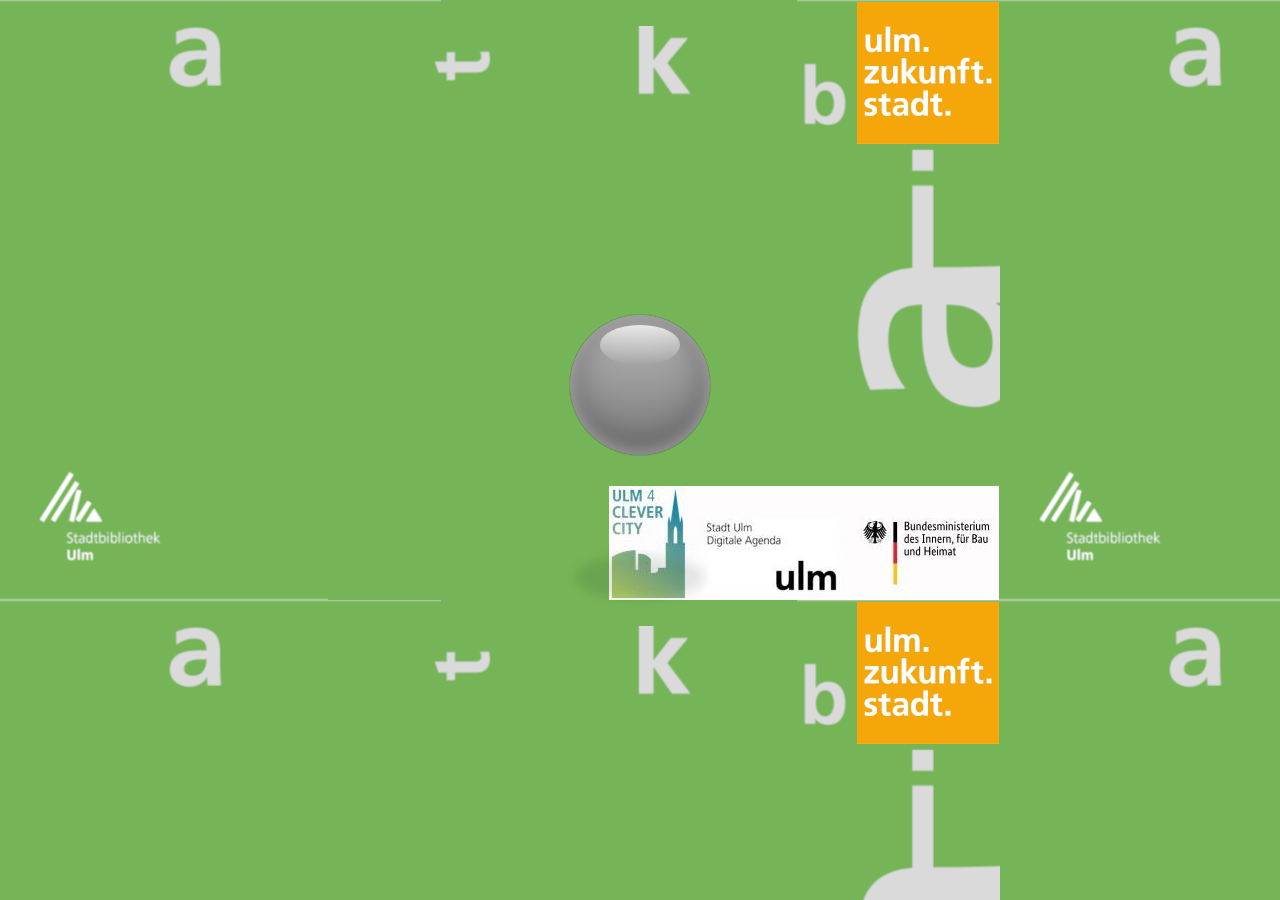
<file: StadtBibliothek_Ulm/html/index.html>
<!DOCTYPE html>
<html lang="en">
    <head>
		<meta charset="UTF-8" />
        <meta http-equiv="X-UA-Compatible" content="IE=edge,chrome=1"> 
        <title> Animated 3D Bouncing Ball with CSS3</title>
		<link rel="shortcut icon" href="../favicon.ico"> 
        <link rel="stylesheet" type="text/css" href="css/demo.css" />
        <link rel="stylesheet" type="text/css" href="css/style.css" />
		<link href='http://fonts.googleapis.com/css?family=Open+Sans+Condensed:700,300,300italic' rel='stylesheet' type='text/css'>
		<script type="text/javascript" src="js/modernizr.custom.79639.js"></script> 
		<!--[if IE]><style>.main{display:none;}</style><![endif]-->
    </head>
    <body>
        <div class="container">

			<header>
				
				<div class="support-note"><!-- with modernizr we check browser support -->
					<span class="no-cssanimations">CSS animations are not supported in your browser</span>
					<span class="no-csstransforms">CSS transforms are not supported in your browser</span>
					<!--span class="no-csstransforms3d">CSS 3D transforms are not supported in your browser</span-->
					<span class="no-csstransitions">CSS transitions are not supported in your browser</span>
				</div>
				
			</header>
			<section class="main">
				<div id="ballWrapper">
					<div id="ball"></div>
					<div id="ballShadow"></div>			
				</div>				
			</section>
        </div>
    </body>
</html>
</file>
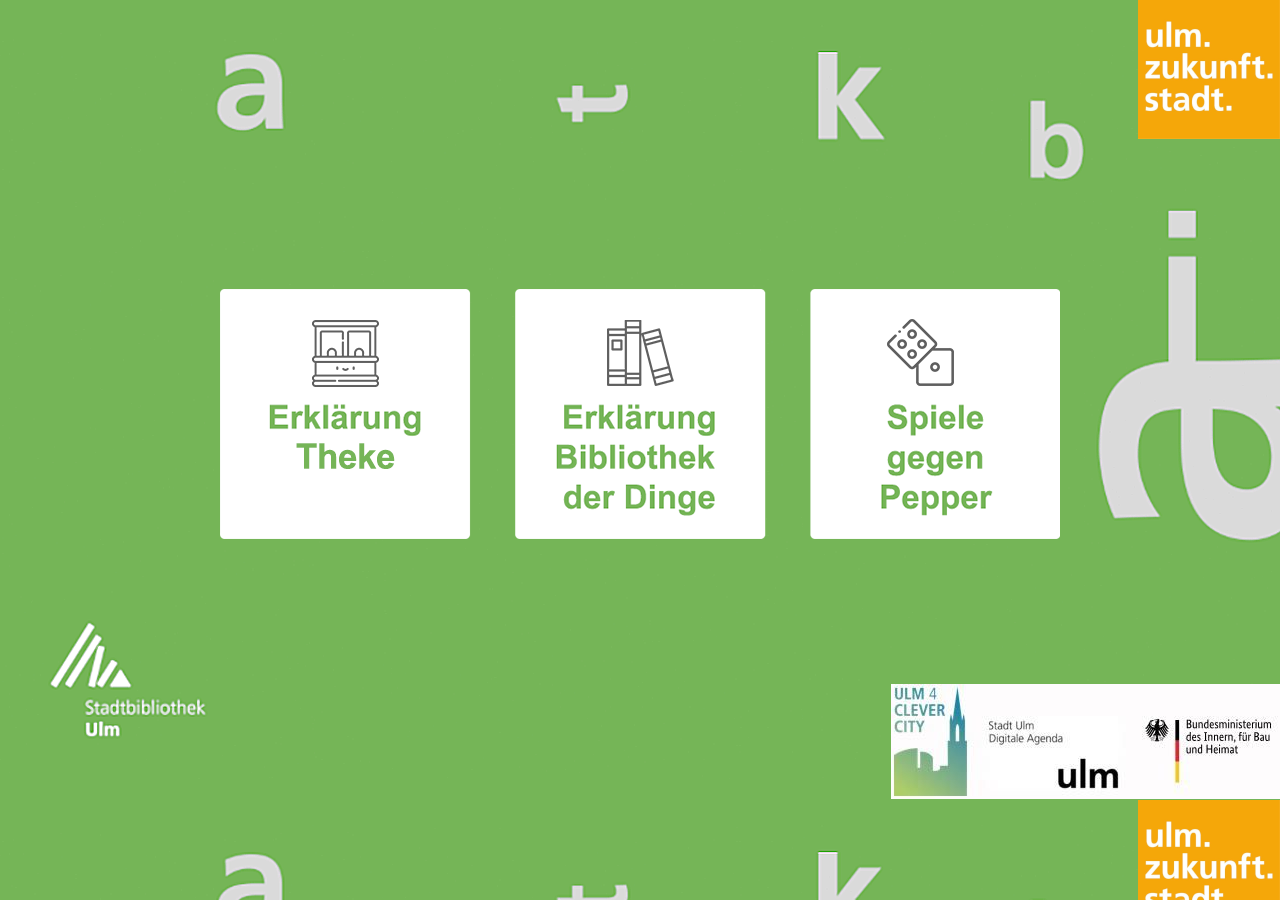
<file: StadtBibliothek_Ulm/html/menu.html>
<!DOCTYPE html>
<html>
<head>
	<title>Auswahlmenü</title>
	<meta charset="UTF-8">
	<meta http-equiv="Content-Type" content="text/html; charset=UTF-8">
	<meta name="viewport" content="initial-scale = 1.0, minimum-scale = 1.0, maximum-scale = 1.0" />

	<link rel="stylesheet" type="text/css" href="css/main.css" />
	<link rel="stylesheet" type="text/css" href="css/menu.css" />

	<link href='http://fonts.googleapis.com/css?family=Open+Sans+Condensed:700,300,300italic' rel='stylesheet' type='text/css'>

	<script type="text/javascript" src="js/jquery-3.1.0.min.js"></script>
	<script type="text/javascript" src="js/QiFunctions.js"></script>
	<script type="text/javascript" src="js/qimessaging/2/qimessaging.js"></script>

	<script type="text/javascript" src="js/main.js"></script>
	<script type="text/javascript" src="js/menu.js"></script>
</head>
<body>
	<div class="menu-button-box" id="theke" onclick="start_info_theke()"></div>
	<div class="menu-button-box" id="bib" onclick="start_info_bib()"></div>
	<div class="menu-button-box" id="games" onclick="start_games()"></div>
</body>
</html>
</file>
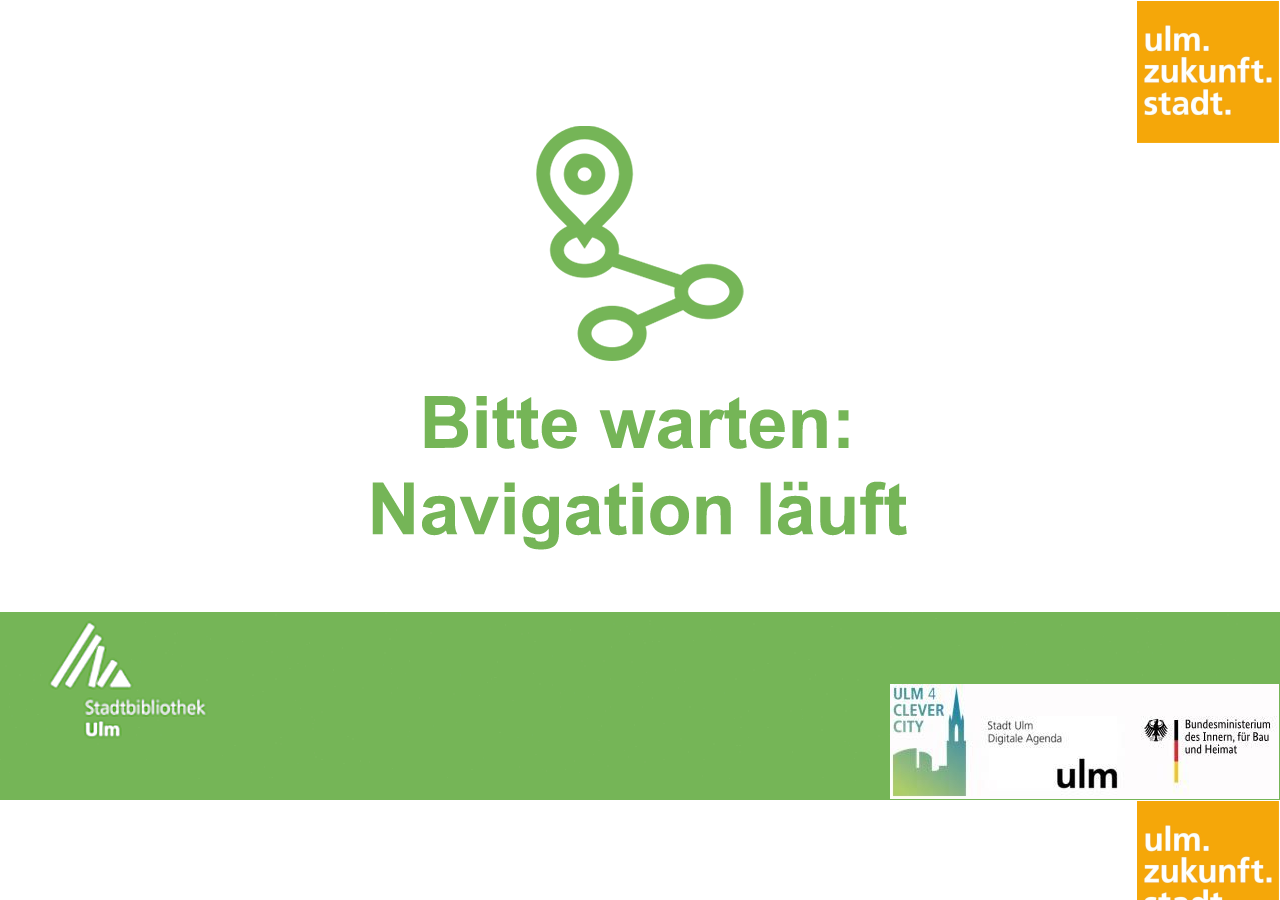
<file: StadtBibliothek_Ulm/html/nav_screen.html>
<!DOCTYPE html>
<html>
<head>
	<meta charset="utf-8">
	<title>Start</title>
	<meta http-equiv="Content-Type" content="text/html; charset=UTF-8">
	<meta name="viewport" content="initial-scale = 1.0, minimum-scale = 1.0, maximum-scale = 1.0" />
	<script type="text/javascript" src="js/jquery-3.1.0.min.js"></script>
	<script type="text/javascript" src="js/main.js"></script>
</head>
<body style="background-image: url('./images/Waiting.png'); -webkit-user-select: none;
    -moz-user-select: none;
    -ms-user-select: none;
    user-select: none;
    margin: 0;
    height: 100%;
    width: 100%;
    overflow: hidden">
</body>
</html>
</file>
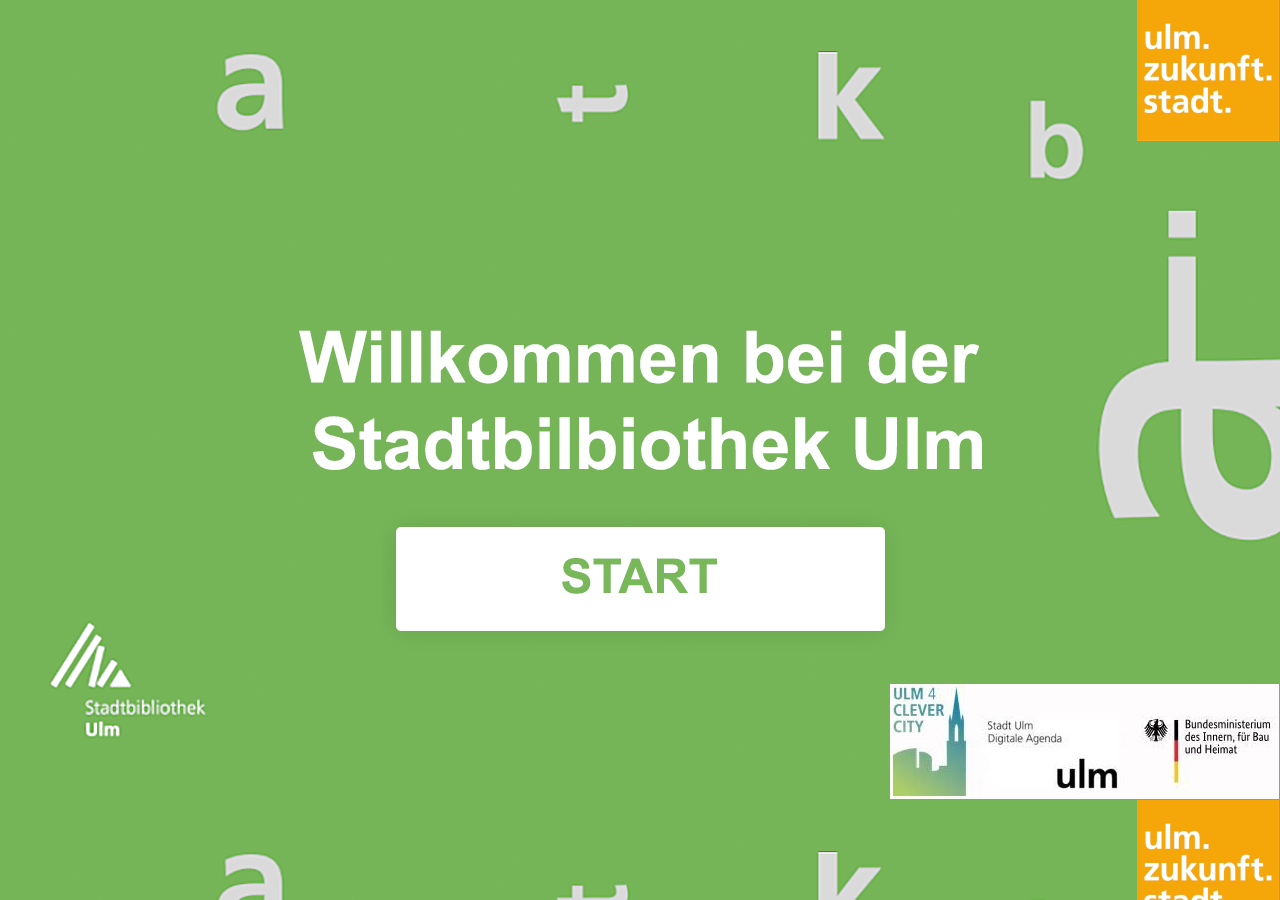
<file: StadtBibliothek_Ulm/html/start.html>
<!DOCTYPE html>
<html>
<head>
	<meta charset="utf-8">
	<title>Start</title>
	<meta http-equiv="Content-Type" content="text/html; charset=UTF-8">
	<meta name="viewport" content="initial-scale = 1.0, minimum-scale = 1.0, maximum-scale = 1.0" />

	<link rel="stylesheet" type="text/css" href="css/main.css" />
	<link rel="stylesheet" type="text/css" href="css/start.css" />

	<link href='http://fonts.googleapis.com/css?family=Open+Sans+Condensed:700,300,300italic' rel='stylesheet' type='text/css'>

	<script type="text/javascript" src="js/jquery-3.1.0.min.js"></script>
	<script type="text/javascript" src="js/QiFunctions.js"></script>
	<script type="text/javascript" src="js/qimessaging/2/qimessaging.js"></script>

	<script type="text/javascript" src="js/main.js"></script>
	<script type="text/javascript" src="js/start.js"></script>
</head>
<body>
<div id="StartButton" onclick="gotoMenu()">
</div>
</body>
</html>
</file>
<file: StadtBibliothek_Ulm/html/css/style.css>
/* 3D Bouncing ball */

body{
    -webkit-user-select: none;
    -moz-user-select: none;
    -ms-user-select: none;
    user-select: none;
}

#ballWrapper {
	width: 140px;
	height: 300px;
	position: fixed;
	left: 50%;
	top: 35%;
	margin-left: -70px;
	z-index: 100;
	-webkit-transform: scale(1);
	-moz-transform: scale(1);
	-ms-transform: scale(1);
	-o-transform: scale(1);
	transform: scale(1);
	-webkit-transition: all 5s linear 0s;
	-moz-transition: all 5s linear 0s;
	transition: all 5s linear 0s;
	cursor: pointer;
}

#ballWrapper:active {
	-webkit-transform: scale(0);
	-moz-transform: scale(0);
	-ms-transform: scale(0);
	-o-transform: scale(0);
	transform: scale(0);
	cursor: pointer;
}

#ball {
	width: 140px;
	height: 140px;
	border-radius: 70px;
	background: rgb(187,187,187);
	background: url([data-uri]);
	background: -moz-linear-gradient(top,  rgba(187,187,187,1) 0%, rgba(119,119,119,1) 99%);
	background: -webkit-gradient(linear, left top, left bottom, color-stop(0%,rgba(187,187,187,1)), color-stop(99%,rgba(119,119,119,1)));
	background: -webkit-linear-gradient(top,  rgba(187,187,187,1) 0%,rgba(119,119,119,1) 99%);
	background: -o-linear-gradient(top,  rgba(187,187,187,1) 0%,rgba(119,119,119,1) 99%);
	background: -ms-linear-gradient(top,  rgba(187,187,187,1) 0%,rgba(119,119,119,1) 99%);
	background: linear-gradient(top,  rgba(187,187,187,1) 0%,rgba(119,119,119,1) 99%);
	filter: progid:DXImageTransform.Microsoft.gradient( startColorstr='#bbbbbb', endColorstr='#777777',GradientType=0 );
	box-shadow: inset 0 -5px 15px rgba(255,255,255,0.4), 
				inset -2px -1px 40px rgba(0,0,0,0.4), 
				0 0 1px #000;	
	position: absolute;
	top: 0;	
	z-index: 11;
	-webkit-animation: jump 1s infinite;
	-moz-animation: jump 1s infinite;
	-o-animation: jump 1s infinite;
	-ms-animation: jump 1s infinite;
	animation: jump 1s infinite;
	cursor: pointer;
}

#ball::after {
	content: "";
	width: 80px; 
	height: 40px; 
	position: absolute;
	left: 30px;
	top: 10px;
	z-index: 10;
	background: url([data-uri]);
	background: -moz-linear-gradient(top,  rgba(232,232,232,1) 0%, rgba(232,232,232,1) 1%, rgba(255,255,255,0) 100%);
	background: -webkit-gradient(linear, left top, left bottom, color-stop(0%,rgba(232,232,232,1)), color-stop(1%,rgba(232,232,232,1)), color-stop(100%,rgba(255,255,255,0)));
	background: -webkit-linear-gradient(top,  rgba(232,232,232,1) 0%,rgba(232,232,232,1) 1%,rgba(255,255,255,0) 100%);
	background: -o-linear-gradient(top,  rgba(232,232,232,1) 0%,rgba(232,232,232,1) 1%,rgba(255,255,255,0) 100%);
	background: -ms-linear-gradient(top,  rgba(232,232,232,1) 0%,rgba(232,232,232,1) 1%,rgba(255,255,255,0) 100%);
	background: linear-gradient(top,  rgba(232,232,232,1) 0%,rgba(232,232,232,1) 1%,rgba(255,255,255,0) 100%);
	filter: progid:DXImageTransform.Microsoft.gradient( startColorstr='#e8e8e8', endColorstr='#00ffffff',GradientType=0 );
	border-radius: 40px / 20px;	
}

#ballShadow {
	position: absolute;
	left: 50%;
	bottom: 0;
	z-index: 10;
	margin-left: -30px;
	width: 60px;
	height: 75px;
	background: rgba(20, 20, 20, .1);
	box-shadow: 0px 0 20px 35px rgba(20,20,20,.1);
	border-radius: 30px / 40px;	
	-webkit-transform: scaleY(.3);
	-moz-transform: scaleY(.3);
	-ms-transform: scaleY(.3);
	-o-transform: scaleY(.3);
	transform: scaleY(.3);
	-webkit-animation: shrink 1s infinite;
	-moz-animation: shrink 1s infinite;
	-o-animation: shrink 1s infinite;
	-ms-animation: shrink 1s infinite;
	animation: shrink 1s infinite;
}

/* Animations */

@-webkit-keyframes jump {
	0% {top: 0;
		-webkit-animation-timing-function: ease-in;
	}
	40% {}
	50% {top: 140px;
		height: 140px;
		-webkit-animation-timing-function: ease-out;
	}
	55% {top: 160px; height: 120px; border-radius: 70px / 60px;
		-webkit-animation-timing-function: ease-in;}
	65% {top: 120px; height: 140px; border-radius: 70px;
		-webkit-animation-timing-function: ease-out;}
	95% {
		top: 0;		
		-webkit-animation-timing-function: ease-in;
	}
	100% {top: 0;
		-webkit-animation-timing-function: ease-in;
	}
}

@-moz-keyframes jump {
	0% {top: 0;
		-moz-animation-timing-function: ease-in;
	}
	40% {}
	50% {top: 140px;
		height: 140px;
		-moz-animation-timing-function: ease-out;
	}
	55% {top: 160px; height: 120px; border-radius: 70px / 60px;
		-moz-animation-timing-function: ease-in;}
	65% {top: 120px; height: 140px; border-radius: 70px;
		-moz-animation-timing-function: ease-out;}
	95% {
		top: 0;		
		-moz-animation-timing-function: ease-in;
	}
	100% {top: 0;
		-moz-animation-timing-function: ease-in;
	}
}

@-o-keyframes jump {
	0% {top: 0;
		-o-animation-timing-function: ease-in;
	}
	40% {}
	50% {top: 140px;
		height: 140px;
		-o-animation-timing-function: ease-out;
	}
	55% {top: 160px; height: 120px; border-radius: 70px / 60px;
		-o-animation-timing-function: ease-in;}
	65% {top: 120px; height: 140px; border-radius: 70px;
		-o-animation-timing-function: ease-out;}
	95% {
		top: 0;		
		-o-animation-timing-function: ease-in;
	}
	100% {top: 0;
		-o-animation-timing-function: ease-in;
	}
}

@-ms-keyframes jump {
	0% {top: 0;
		-ms-animation-timing-function: ease-in;
	}
	40% {}
	50% {top: 140px;
		height: 140px;
		-ms-animation-timing-function: ease-out;
	}
	55% {top: 160px; height: 120px; border-radius: 70px / 60px;
		-ms-animation-timing-function: ease-in;}
	65% {top: 120px; height: 140px; border-radius: 70px;
		-ms-animation-timing-function: ease-out;}
	95% {
		top: 0;		
		-ms-animation-timing-function: ease-in;
	}
	100% {top: 0;
		-ms-animation-timing-function: ease-in;
	}
}

@keyframes jump {
	0% {
		top: 0;
		animation-timing-function: ease-in;
	}
	50% {
		top: 140px;
		height: 140px;
		animation-timing-function: ease-out;
	}
	55% {
		top: 160px; 
		height: 120px; 
		border-radius: 70px / 60px;
		animation-timing-function: ease-in;
	}
	65% {
		top: 120px; 
		height: 140px; 
		border-radius: 70px;
		animation-timing-function: ease-out;
	}
	95% {
		top: 0;		
		animation-timing-function: ease-in;
	}
	100% {
		top: 0;
		animation-timing-function: ease-in;
	}
}



@-webkit-keyframes shrink {
	0% {
		bottom: 0;
		margin-left: -30px;
		width: 60px;
		height: 75px;
		background: rgba(20, 20, 20, .1);
		box-shadow: 0px 0 20px 35px rgba(20,20,20,.1);
		border-radius: 30px / 40px;
		-webkit-animation-timing-function: ease-in;
	}
	50% {
		bottom: 30px;
		margin-left: -10px;
		width: 20px;
		height: 5px;
		background: rgba(20, 20, 20, .3);
		box-shadow: 0px 0 20px 35px rgba(20,20,20,.3);
		border-radius: 20px / 20px;
		-webkit-animation-timing-function: ease-out;
	}
	100% {
		bottom: 0;
		margin-left: -30px;
		width: 60px;
		height: 75px;
		background: rgba(20, 20, 20, .1);
		box-shadow: 0px 0 20px 35px rgba(20,20,20,.1);
		border-radius: 30px / 40px;
		-webkit-animation-timing-function: ease-in;
	}
}

@-moz-keyframes shrink {
	0% {
		bottom: 0;
		margin-left: -30px;
		width: 60px;
		height: 75px;
		background: rgba(20, 20, 20, .1);
		box-shadow: 0px 0 20px 35px rgba(20,20,20,.1);
		border-radius: 30px / 40px;
		-moz-animation-timing-function: ease-in;
	}
	50% {
		bottom: 30px;
		margin-left: -10px;
		width: 20px;
		height: 5px;
		background: rgba(20, 20, 20, .3);
		box-shadow: 0px 0 20px 35px rgba(20,20,20,.3);
		border-radius: 20px / 20px;
		-moz-animation-timing-function: ease-out;
	}
	100% {
		bottom: 0;
		margin-left: -30px;
		width: 60px;
		height: 75px;
		background: rgba(20, 20, 20, .1);
		box-shadow: 0px 0 20px 35px rgba(20,20,20,.1);
		border-radius: 30px / 40px;
		-moz-animation-timing-function: ease-in;
	}
}

@-o-keyframes shrink {
	0% {
		bottom: 0;
		margin-left: -30px;
		width: 60px;
		height: 75px;
		background: rgba(20, 20, 20, .1);
		box-shadow: 0px 0 20px 35px rgba(20,20,20,.1);
		border-radius: 30px / 40px;
		-o-animation-timing-function: ease-in;
	}
	50% {
		bottom: 30px;
		margin-left: -10px;
		width: 20px;
		height: 5px;
		background: rgba(20, 20, 20, .3);
		box-shadow: 0px 0 20px 35px rgba(20,20,20,.3);
		border-radius: 20px / 20px;
		-o-animation-timing-function: ease-out;
	}
	100% {
		bottom: 0;
		margin-left: -30px;
		width: 60px;
		height: 75px;
		background: rgba(20, 20, 20, .1);
		box-shadow: 0px 0 20px 35px rgba(20,20,20,.1);
		border-radius: 30px / 40px;
		-o-animation-timing-function: ease-in;
	}
}

@-ms-keyframes shrink {
	0% {
		bottom: 0;
		margin-left: -30px;
		width: 60px;
		height: 75px;
		background: rgba(20, 20, 20, .1);
		box-shadow: 0px 0 20px 35px rgba(20,20,20,.1);
		border-radius: 30px / 40px;
		-ms-animation-timing-function: ease-in;
	}
	50% {
		bottom: 30px;
		margin-left: -10px;
		width: 20px;
		height: 5px;
		background: rgba(20, 20, 20, .3);
		box-shadow: 0px 0 20px 35px rgba(20,20,20,.3);
		border-radius: 20px / 20px;
		-ms-animation-timing-function: ease-out;
	}
	100% {
		bottom: 0;
		margin-left: -30px;
		width: 60px;
		height: 75px;
		background: rgba(20, 20, 20, .1);
		box-shadow: 0px 0 20px 35px rgba(20,20,20,.1);
		border-radius: 30px / 40px;
		-ms-animation-timing-function: ease-in;
	}
}

@keyframes shrink {
	0% {
		bottom: 0;
		margin-left: -30px;
		width: 60px;
		height: 75px;
		background: rgba(20, 20, 20, .1);
		box-shadow: 0px 0 20px 35px rgba(20,20,20,.1);
		border-radius: 30px / 40px;
		animation-timing-function: ease-in;
	}
	50% {
		bottom: 30px;
		margin-left: -10px;
		width: 20px;
		height: 5px;
		background: rgba(20, 20, 20, .3);
		box-shadow: 0px 0 20px 35px rgba(20,20,20,.3);
		border-radius: 20px / 20px;
		animation-timing-function: ease-out;
	}
	100% {
		bottom: 0;
		margin-left: -30px;
		width: 60px;
		height: 75px;
		background: rgba(20, 20, 20, .1);
		box-shadow: 0px 0 20px 35px rgba(20,20,20,.1);
		border-radius: 30px / 40px;
		animation-timing-function: ease-in;
	}
}
</file>
<file: StadtBibliothek_Ulm/html/css/main.css>
/* Auswahlmenü */
</file>
<file: StadtBibliothek_Ulm/html/css/menu.css>
body{
	background-image: url("../images/auswahlmenu.png");
	font-family: Open Sans Condensed;
	-webkit-user-select: none;
    -moz-user-select: none;
    -ms-user-select: none;
    user-select: none;
    margin: 0;
    height: 100%;
    width: 100%;
    overflow: hidden;
}

.menu-button-box{
    position: absolute;
    height: 250px;
    width: 250px;
    top: 290px;
}

#theke{
	left: 220px;
}

#bib{
	left: 515px;
}

#games{
	left: 810px;
}
</file>
<file: StadtBibliothek_Ulm/html/css/start.css>
body{
    background-image: url("../images/Startscreen_inkl_startbtn.png");
    font-family: Open Sans Condensed;
    -webkit-user-select: none;
    -moz-user-select: none;
    -ms-user-select: none;
    user-select: none;
}

#StartButton{
    position: absolute;
    width: 490px;
    height: 105px;
    top: 525px;
    left: 395px;
}
</file>
<file: StadtBibliothek_Ulm/html/css/demo.css>
@import url('normalize.css');
/* General Demo Style */
body{
	font-family: 'Open Sans Condensed','Arial Narrow', serif;
	background: #ddd url(../images/bg.png);
	font-weight: 400;
	font-size: 15px;
	color: #333;
	-webkit-font-smoothing: antialiased;
	-moz-font-smoothing: antialiased;
	font-smoothing: antialiased;
}
a{
	color: #555;
	text-decoration: none;
}
.container{
	width: 100%;
	position: relative;
}
.clr{
	clear: both;
	padding: 0;
	height: 0;
	margin: 0;
}
.container > header{
	margin: 10px;
	padding: 20px 10px 10px 10px;
	position: relative;
	display: block;
	text-shadow: 1px 1px 1px rgba(0,0,0,0.2);
    text-align: center;
}
.container > header h1{
	font-size: 40px;
	line-height: 40px;
	margin: 0;
	position: relative;
	font-weight: 300;
	color: #186B9E; 
	text-shadow: 1px 1px 1px rgba(255,255,255,0.7);
}
.container > header h1 span{
	font-weight: 700;
}
.container > header h2{
	font-size: 14px;
	font-weight: 300;
	margin: 0;
	padding: 15px 60px 15px;
	border-bottom: 1px solid #ddd;
	box-shadow: 0 1px 0 rgba(255,255,255,0.6);
	color: #8c8c8c;
	font-family: Cambria, Georgia, serif;
	font-style: italic;
	text-shadow: 1px 1px 1px rgba(255,255,255,0.9);
}
/* Header Style */
.codrops-top{
	line-height: 24px;
	font-size: 11px;
	background: #fff;
	background: rgba(255, 255, 255, 0.6);
	text-transform: uppercase;
	z-index: 9999;
	position: relative;
	font-family: Cambria, Georgia, serif;
	box-shadow: 1px 0px 2px rgba(0,0,0,0.2);
}
.codrops-top a{
	padding: 0px 10px;
	letter-spacing: 1px;
	color: #333;
	display: inline-block;
}
.codrops-top a:hover{
	background: rgba(255,255,255,0.3);
}
.codrops-top span.right{
	float: right;
}
.codrops-top span.right a{
	float: left;
	display: block;
}
.explanation {
	text-align: center;
	color: #888;
	text-shadow: 1px 1px 1px rgba(255,255,255,0.7);
	-webkit-touch-callout: none;
	-webkit-user-select: none;
	-khtml-user-select: none;
	-moz-user-select: none;
	-ms-user-select: none;
	user-select: none;
}
.support-note span{
	color: #ac375d;
	font-size: 16px;
	display: none;
	font-weight: bold;
	text-align: center;
	padding: 5px 0;
}
.no-cssanimations .support-note span.no-cssanimations,
.no-csstransforms .support-note span.no-csstransforms,
.no-csstransforms3d .support-note span.no-csstransforms3d,
.no-csstransitions .support-note span.no-csstransitions{
	display: block;
}
</file>
